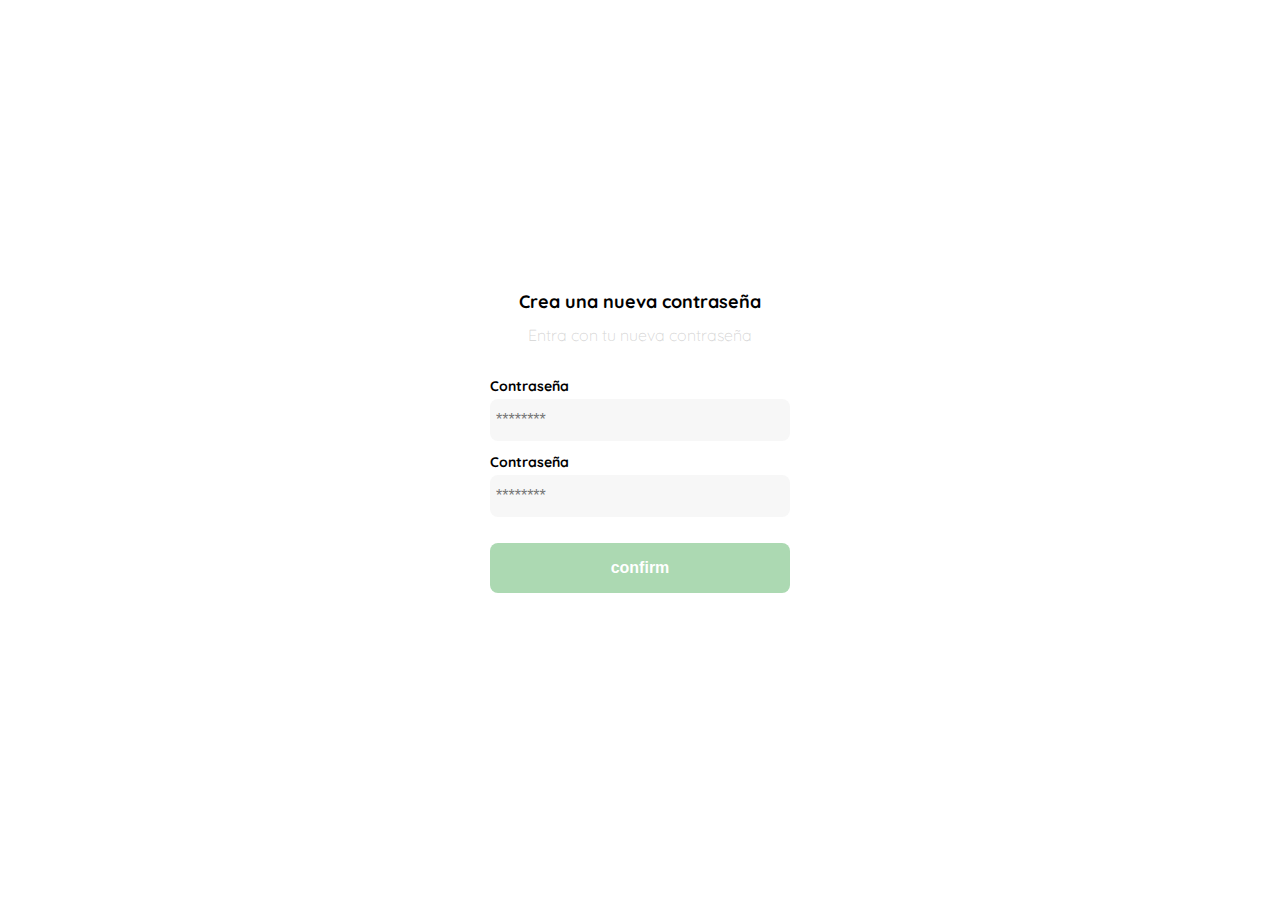
<file: clase-1.html>
<!DOCTYPE html>
<html lang="en">
<head>
    <meta charset="UTF-8">
    <meta name="viewport" content="width=device-width, initial-scale=1.0">
    <title>Document</title>
    <link rel="stylesheet" href="clase-1.css">
    <link rel="preconnect" href="https://fonts.googleapis.com">
    <link rel="preconnect" href="https://fonts.gstatic.com" crossorigin>
    <link href="https://fonts.googleapis.com/css2?family=Quicksand:wght@300..700&display=swap" rel="stylesheet">
</head>
<body>
    <div class="login">
        <div class="form-container">
            <img src="./logos/logo_yard_sale.svg" alt="logo" class="logo">
            <h1 class="title">Crea una nueva contraseña</h1>
            <p class="subtitle">Entra con tu nueva contraseña</p>

            <form action="/" class="form">
                <label for="password" class="label">Contraseña</label>
                <input type="password" id="passwrd" placeholder="********" class="input input-password">

                <label for="new-password" class="label">Contraseña</label>
                <input type="password" id="new-passwrd" placeholder="********" class="input input-password">

                <input type="submit" value="confirm" class="primary-button login-button">
            </form>
        </div>
    </div>
</body>
</html>
</file>
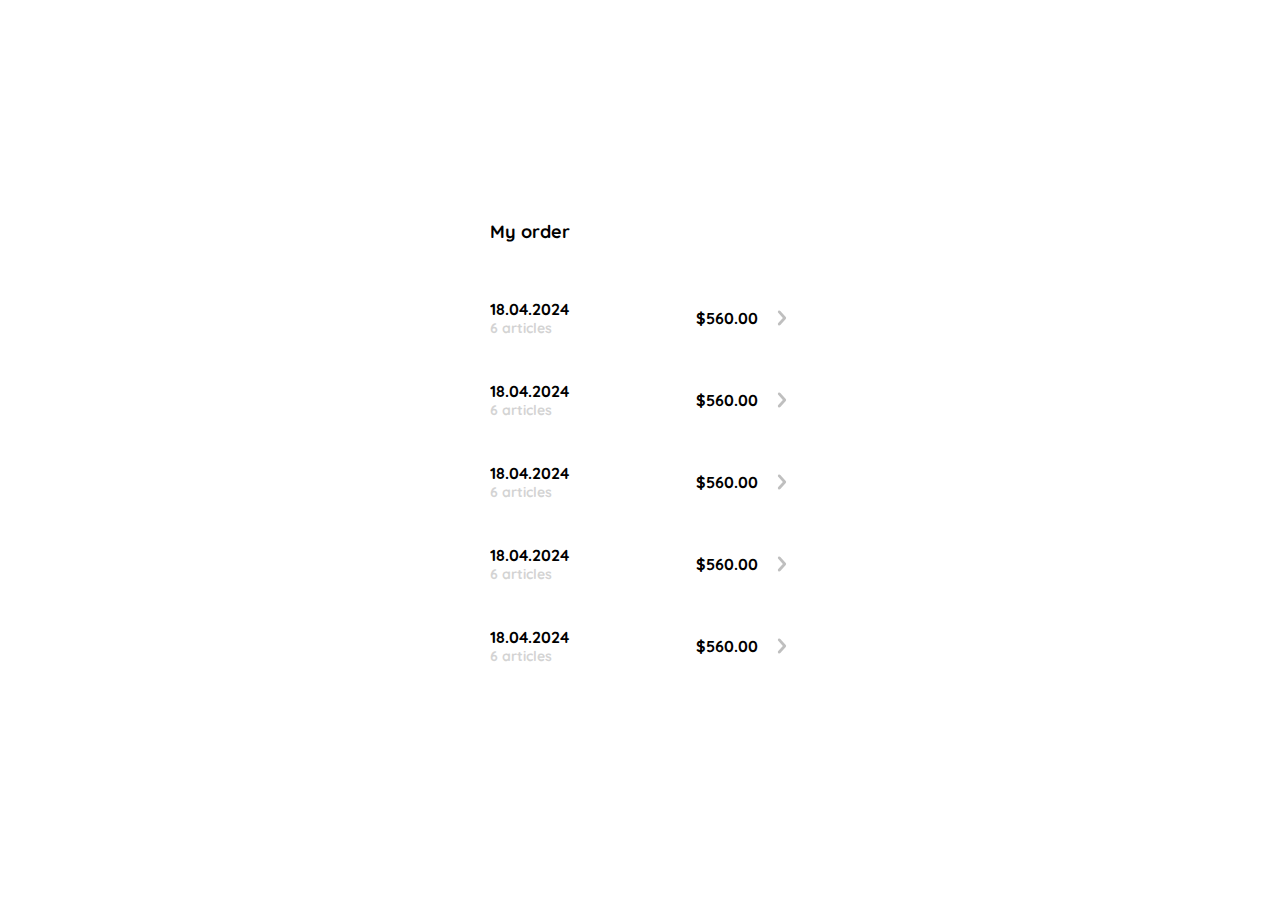
<file: clase-10.html>
<!DOCTYPE html>
<html lang="en">
<head>
    <meta charset="UTF-8">
    <meta name="viewport" content="width=device-width, initial-scale=1.0">
    <link rel="stylesheet" href="clase-10.css">
    <link rel="preconnect" href="https://fonts.googleapis.com">
    <link rel="preconnect" href="https://fonts.gstatic.com" crossorigin>
    <link href="https://fonts.googleapis.com/css2?family=Quicksand:wght@300..700&display=swap" rel="stylesheet">
    <title>Document</title>
</head>
<body>
    <div class="my-order">
        <div class="my-order-container">
            <h1 class="title">My order</h1>
            <div class="my-order-content">
                <div class="order">
                    <p>
                        <span>
                            18.04.2024
                        </span>
                        <span>
                            6 articles
                        </span>
                        <p>$560.00</p>
                        <img src="./icons/flechita.svg" alt="arrow">
                    </p>
                </div>
                <div class="order">
                    <p>
                        <span>
                            18.04.2024
                        </span>
                        <span>
                            6 articles
                        </span>
                        <p>$560.00</p>
                        <img src="./icons/flechita.svg" alt="arrow">
                    </p>
                </div>
                <div class="order">
                    <p>
                        <span>
                            18.04.2024
                        </span>
                        <span>
                            6 articles
                        </span>
                        <p>$560.00</p>
                        <img src="./icons/flechita.svg" alt="arrow">
                    </p>
                </div>
                <div class="order">
                    <p>
                        <span>
                            18.04.2024
                        </span>
                        <span>
                            6 articles
                        </span>
                        <p>$560.00</p>
                        <img src="./icons/flechita.svg" alt="arrow">
                    </p>
                </div>
                <div class="order">
                    <p>
                        <span>
                            18.04.2024
                        </span>
                        <span>
                            6 articles
                        </span>
                        <p>$560.00</p>
                        <img src="./icons/flechita.svg" alt="arrow">
                    </p>
                </div>
                
            </div>
            
        </div>
    </div>
</body>
</html>
</file>
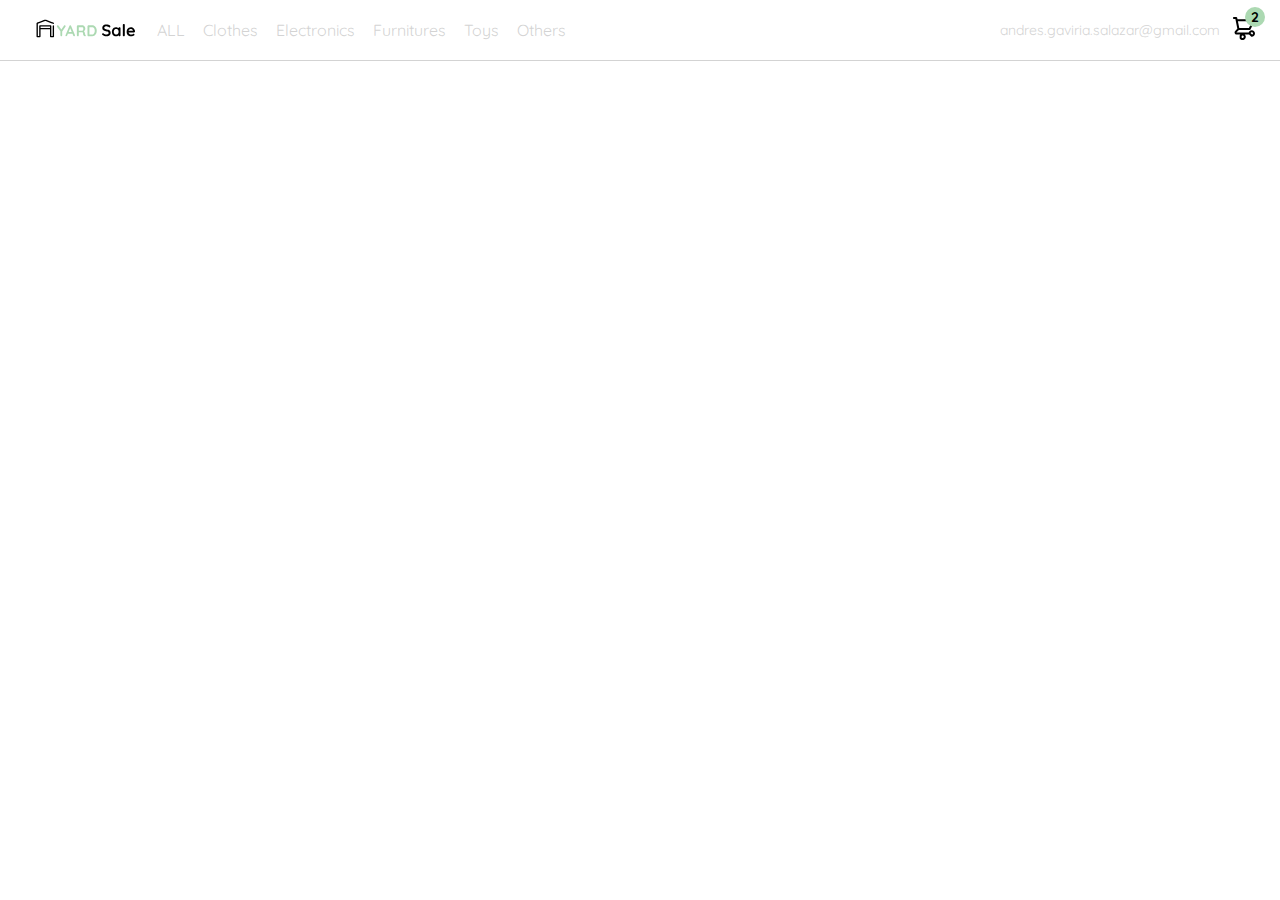
<file: clase-11.html>
<!DOCTYPE html>
<html lang="en">
<head>
    <meta charset="UTF-8">
    <meta name="viewport" content="width=device-width, initial-scale=1.0">
    <link rel="stylesheet" href="clase-11.css">
    <link rel="preconnect" href="https://fonts.googleapis.com">
    <link rel="preconnect" href="https://fonts.gstatic.com" crossorigin>
    <link href="https://fonts.googleapis.com/css2?family=Quicksand:wght@300..700&display=swap" rel="stylesheet">
    <title>Document</title>
</head>
<body>
    <nav>
        <img src="./icons/icon_menu.svg" alt="menu" class="menu">

        <div class="navbar-left">
            <img src="./logos/logo_yard_sale.svg" alt="logo" class="logo">
            <ul>
                <li>
                    <a href="/">ALL</a>
                </li>
                <li>
                    <a href="/">Clothes</a>
                </li>
                <li>
                    <a href="/">Electronics</a>
                </li>
                <li>
                    <a href="/">Furnitures</a>
                </li>
                <li>
                    <a href="/">Toys</a>
                </li>
                <li>
                    <a href="/">Others</a>
                </li>
            </ul>
        </div>

        <div class="navbar-right">
            <ul>
            <li class="navbar-email">
                andres.gaviria.salazar@gmail.com
            </li>
            <li class="navbar-shopping-cart">
                <img src="./icons/icon_shopping_cart.svg" alt="shopping cart">
                <div>2</div>
            </li>
            </ul>
        </div>
    </nav>
    
</body>
</html>
</file>
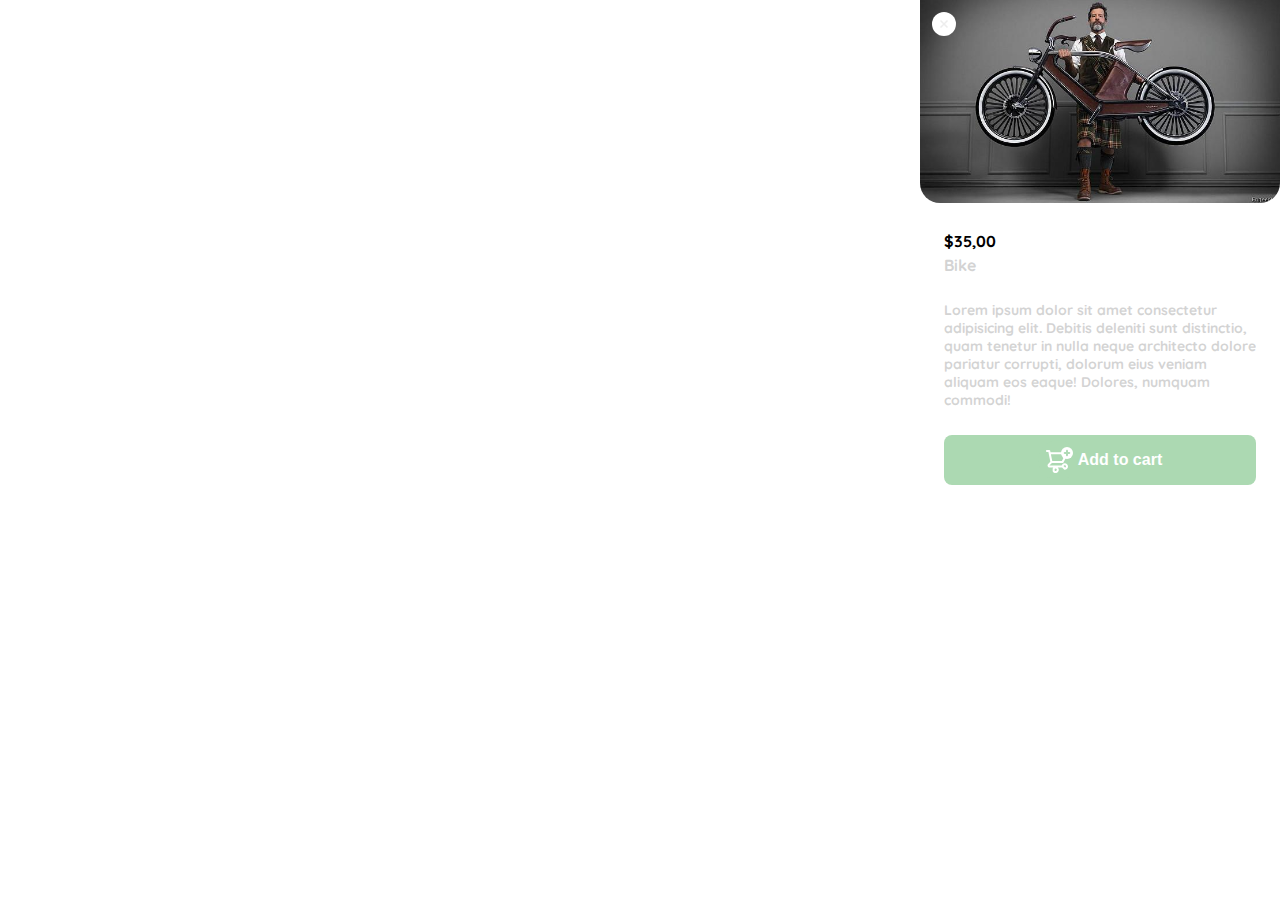
<file: clase-12.html>
<!DOCTYPE html>
<html lang="en">
<head>
    <meta charset="UTF-8">
    <meta name="viewport" content="width=device-width, initial-scale=1.0">
    <link rel="stylesheet" href="clase-12.css">
    <link rel="preconnect" href="https://fonts.googleapis.com">
    <link rel="preconnect" href="https://fonts.gstatic.com" crossorigin>
    <link href="https://fonts.googleapis.com/css2?family=Quicksand:wght@300..700&display=swap" rel="stylesheet">
    <title>Document</title>
</head>
<body>
    <aside class="product-detail">
        <div class="product-detail-close">
            <img src="./icons/icon_close.png" alt="close">
        </div>
        <img src="./icons/140828174616_sp_bicicleta_1_624x351_engeenius.jpg" alt="bike">
    
    <div class="product-info">
        <p>$35,00</p>
        <p>Bike</p>
        <p>Lorem ipsum dolor sit amet consectetur adipisicing elit. Debitis deleniti sunt distinctio, quam tenetur in nulla neque architecto dolore pariatur corrupti, dolorum eius veniam aliquam eos eaque! Dolores, numquam commodi!</p>
        <button class="primary-button add-to-cart-button">
            <img src="./icons/bt_add_to_cart.svg" alt="add to cart">
            Add to cart
        </button>
    </div>
    </aside>
</body>
</html>
</file>
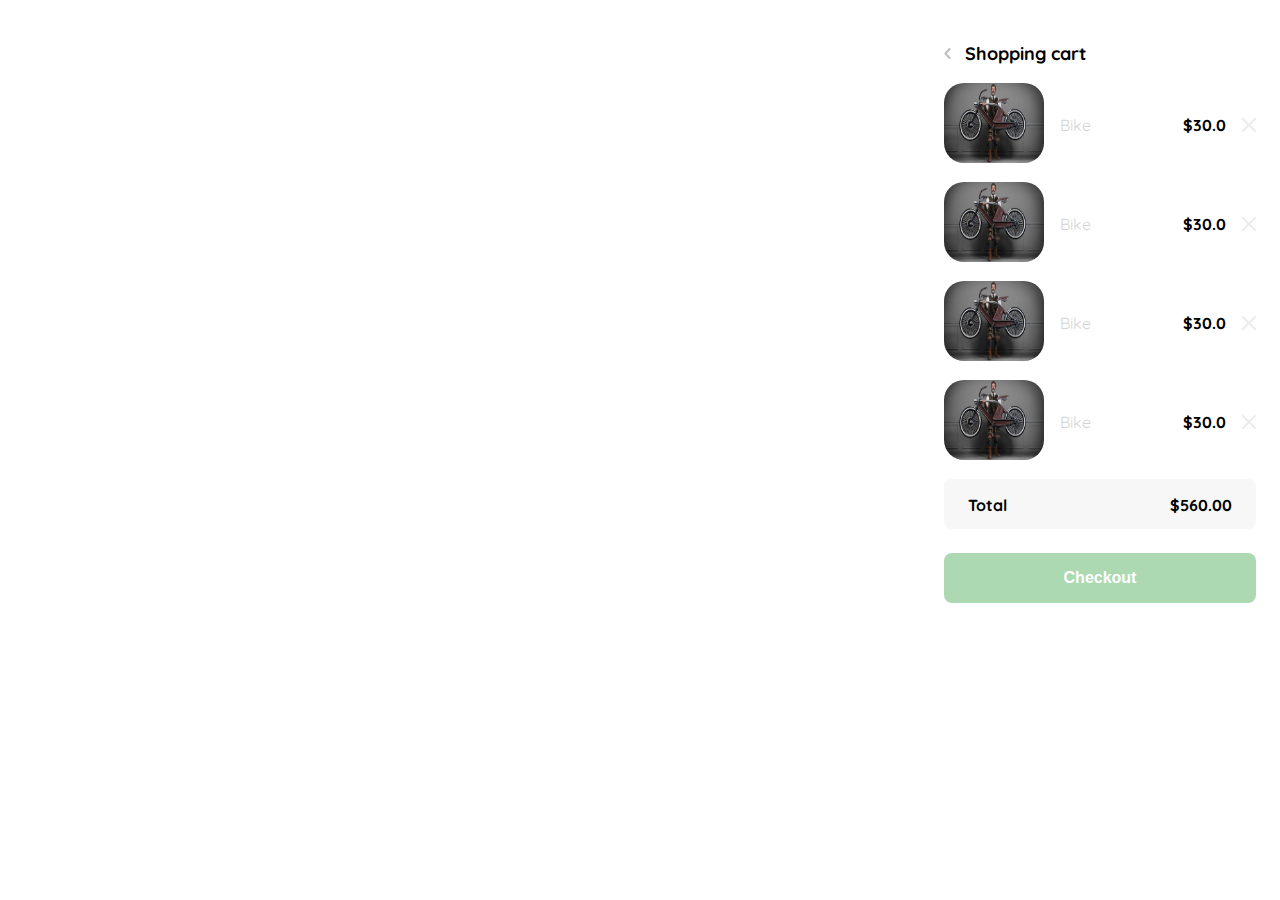
<file: clase-13.html>
<!DOCTYPE html>
<html lang="en">
<head>
    <meta charset="UTF-8">
    <meta name="viewport" content="width=device-width, initial-scale=1.0">
    <link rel="stylesheet" href="clase-13.css">
    <link rel="preconnect" href="https://fonts.googleapis.com">
    <link rel="preconnect" href="https://fonts.gstatic.com" crossorigin>
    <link href="https://fonts.googleapis.com/css2?family=Quicksand:wght@300..700&display=swap" rel="stylesheet">
    <title>Document</title>
</head>
<body>
    <aside class="product-detail">
        <div class="title-container">
            <img src="/icons/flechita.svg" alt="arrow">
        <P class="title">Shopping cart</p>
        </div>
        <div class="my-order-content">            
        </div>
        <div class="shopping-cart">
            <figure>
                <img src="./icons/140828174616_sp_bicicleta_1_624x351_engeenius.jpg" alt="bike">
            </figure>
            <p>Bike</p>
            <p>$30.0</p>
            <img src="/icons/icon_close.png" alt="close">
        </div>
        <div class="shopping-cart">
            <figure>
                <img src="./icons/140828174616_sp_bicicleta_1_624x351_engeenius.jpg" alt="bike">
            </figure>
            <p>Bike</p>
            <p>$30.0</p>
            <img src="/icons/icon_close.png" alt="close">
        </div>
        <div class="shopping-cart">
            <figure>
                <img src="./icons/140828174616_sp_bicicleta_1_624x351_engeenius.jpg" alt="bike">
            </figure>
            <p>Bike</p>
            <p>$30.0</p>
            <img src="/icons/icon_close.png" alt="close">
        </div>
        <div class="shopping-cart">
            <figure>
                <img src="./icons/140828174616_sp_bicicleta_1_624x351_engeenius.jpg" alt="bike">
            </figure>
            <p>Bike</p>
            <p>$30.0</p>
            <img src="/icons/icon_close.png" alt="close">
        </div>
        <div class="order">
            <p>
                <span>
                    Total
                </span>
                <p>$560.00</p>
            </p>
        </div>
        <button class="primary-button">
             Checkout
        </button>
    </aside>
</body>
</html>
</file>
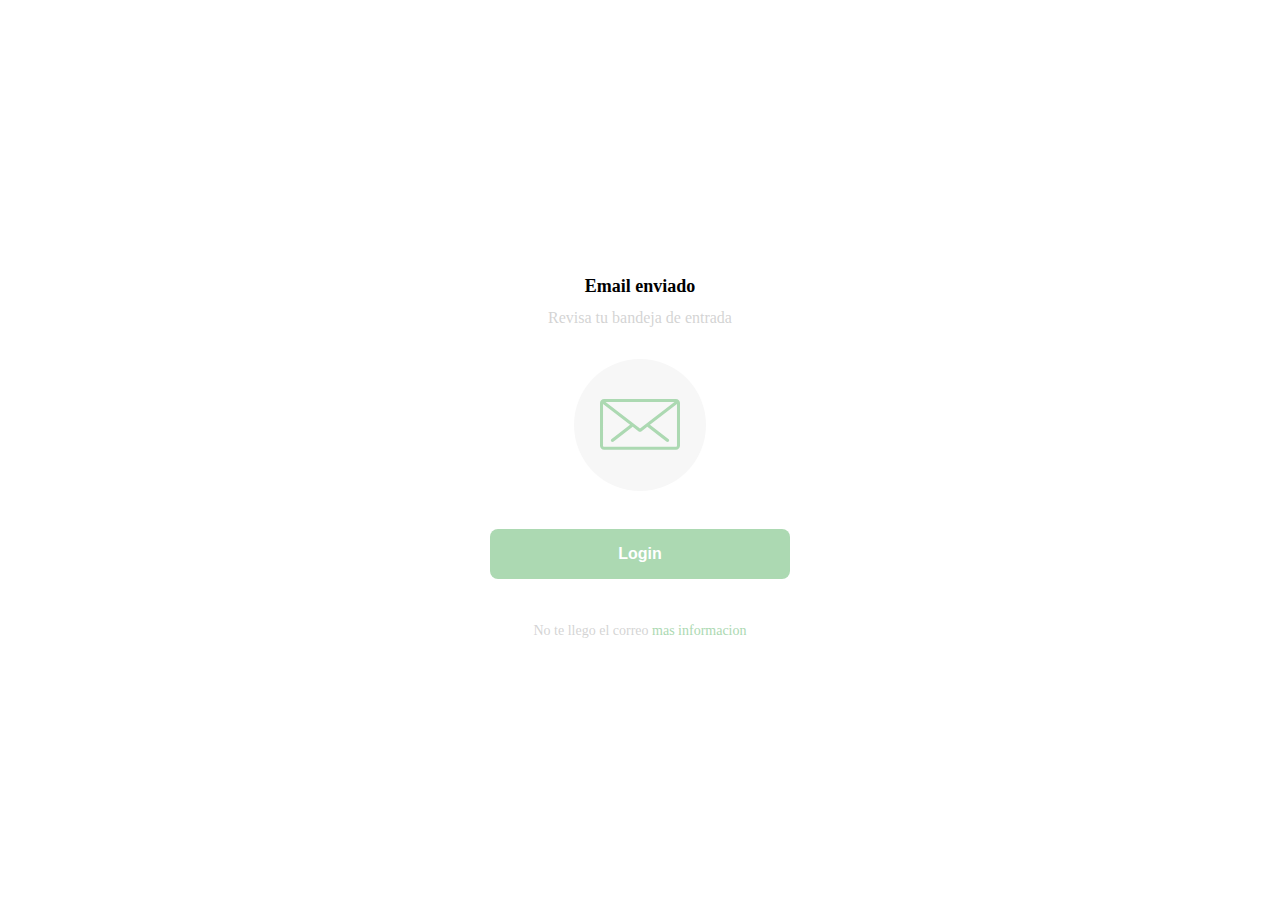
<file: clase-2.html>
<!DOCTYPE html>
<html lang="en">
<head>
    <meta charset="UTF-8">
    <meta name="viewport" content="width=device-width, initial-scale=1.0">
    <title>Document</title>
    <link rel="stylesheet" href="clase-2.css">
    <link rel="preconnect" href="https://fonts.googleapis.com">
    <link rel="preconnect" href="https://fonts.gstatic.com" crossorigin>
    <link href="https://fonts.googleapis.com/css2?family=Quicksand:wght@300..700&display=swap" rel="stylesheet">
</head>
<body>
    <div class="login">
        <div class="form-container">
            <img src="./logos/logo_yard_sale.svg" alt="logo" class="logo">
            <h1 class="title">Email enviado</h1>
            <p class="subtitle">Revisa tu bandeja de entrada</p>
        
        <div class="email-image">
            <img src="./icons/email.svg" alt="email">
        </div>
    
        <button class="primary-button login-button">Login</button>
    
        <p class="resend">
            <span>No te llego el correo</span>
            <a href="/">mas informacion</a>
        </p>
        </div>
    </div>

    
</body>
</html>
</file>
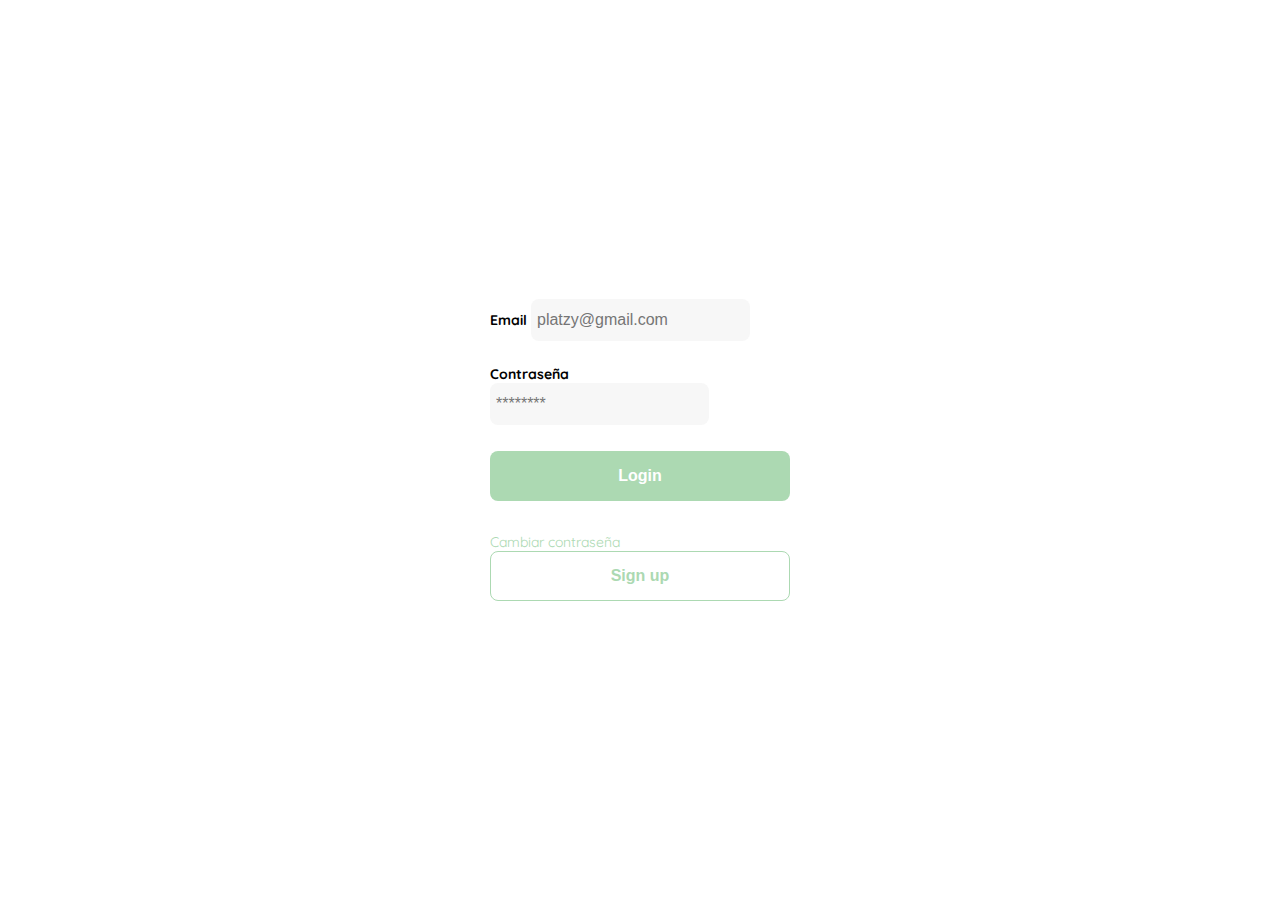
<file: clase-3.html>
<!DOCTYPE html>
<html lang="en">
<head>
    <meta charset="UTF-8">
    <meta name="viewport" content="width=device-width, initial-scale=1.0">
    <title>Document</title>
    <link rel="stylesheet" href="clase-3.css">
    <link rel="preconnect" href="https://fonts.googleapis.com">
    <link rel="preconnect" href="https://fonts.gstatic.com" crossorigin>
    <link href="https://fonts.googleapis.com/css2?family=Quicksand:wght@300..700&display=swap" rel="stylesheet">
</head>
<body>
    <div class="login">
        <div class="form-container">
            
                <img src="./logos/logo_yard_sale.svg" alt="logo" class="logo">

                <form action="/" class="form">
                    <div>
                    <label for="password" class="label">Email</label>
                    <input type="password" id="passwrd" placeholder="platzy@gmail.com" class="input input-email">

                    <label for="new-password" class="label">Contraseña</label>
                    <input type="password" id="new-passwrd" placeholder="********" class="input input-password">

                    <input type="submit" value="Login" class="primary-button login-button">
                    <a href="/">Cambiar contraseña</a>
                    </div>
                    <button class="secondary-button signup-button">Sign up</button>
                </form>
            </div>            
        </div>
    </div>
</body>
</html>
</file>
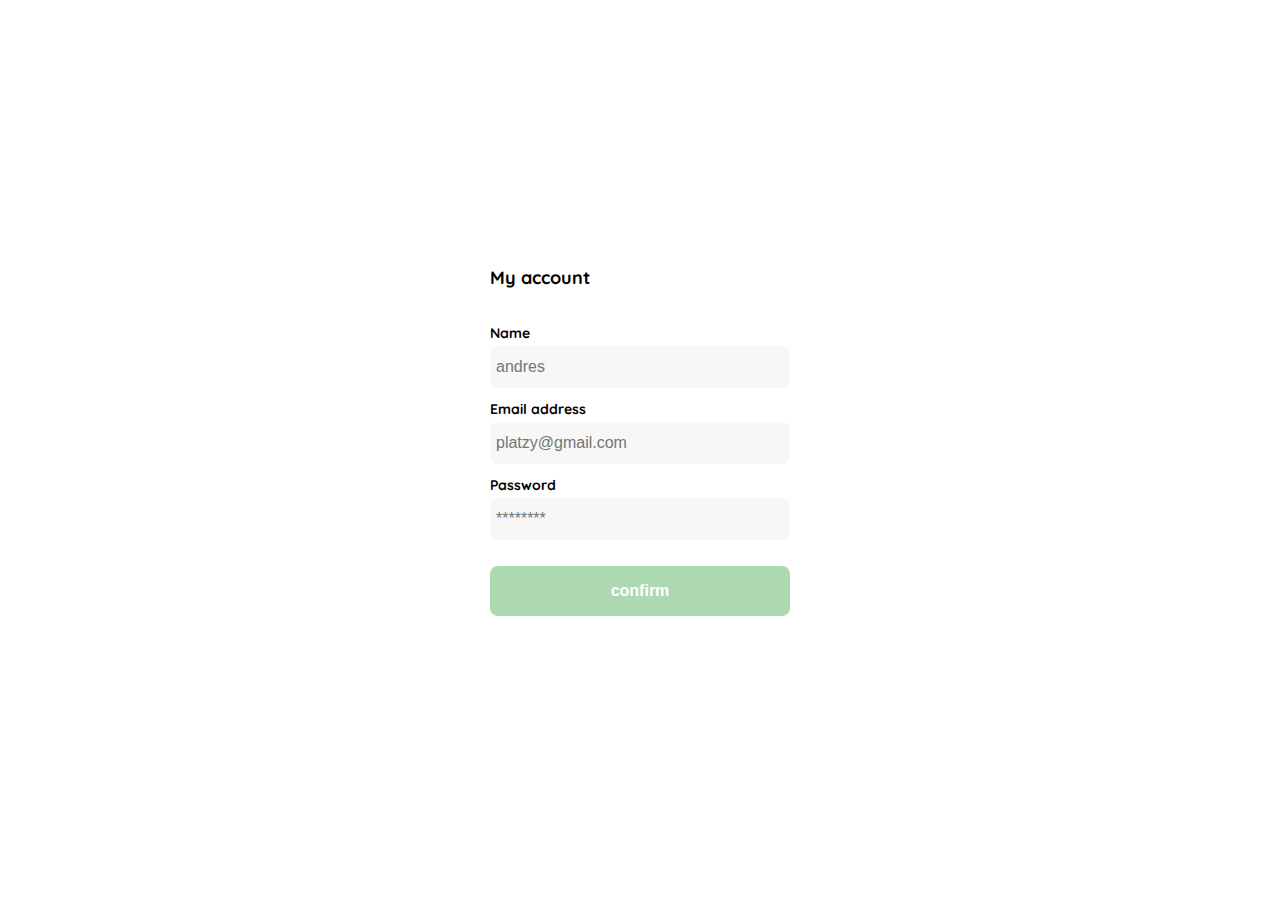
<file: clase-4.html>
<!DOCTYPE html>
<html lang="en">
<head>
    <meta charset="UTF-8">
    <meta name="viewport" content="width=device-width, initial-scale=1.0">
    <title>Document</title>
    <link rel="stylesheet" href="clase-4.css">
    <link rel="preconnect" href="https://fonts.googleapis.com">
    <link rel="preconnect" href="https://fonts.gstatic.com" crossorigin>
    <link href="https://fonts.googleapis.com/css2?family=Quicksand:wght@300..700&display=swap" rel="stylesheet">
</head>
<body>
    <div class="login">
        <div class="form-container">
            
            <h1 class="title">My account</h1>

            <form action="/" class="form">
                <div>
                    <label for="name" class="label">Name</label>
                    <input type="password" id="passwrd" placeholder="andres" class="input input-password">

                    <label for="email-address" class="label">Email address</label>
                    <input type="password" id="new-passwrd" placeholder="platzy@gmail.com" class="input input-password">

                    <label for="password" class="label">Password</label>
                    <input type="password" id="new-passwrd" placeholder="********" class="input input-password">
                </div>
                <input type="submit" value="confirm" class="primary-button login-button">                
            </form>
            </div>            
        </div>
</body>
</html>
</file>
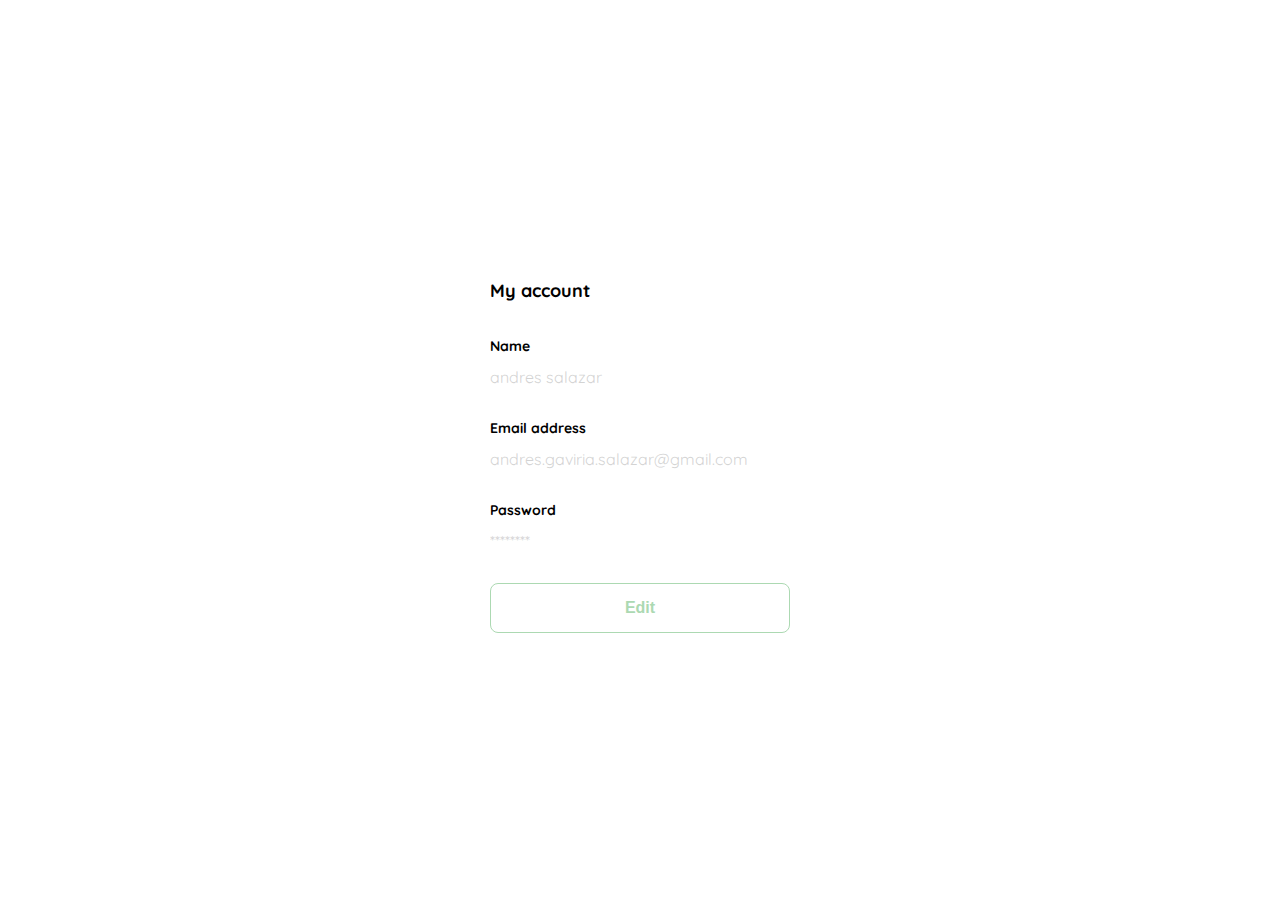
<file: clase-5.html>
<!DOCTYPE html>
<html lang="en">
<head>
    <meta charset="UTF-8">
    <meta name="viewport" content="width=device-width, initial-scale=1.0">
    <title>Document</title>
    <link rel="stylesheet" href="clase-5.css">
    <link rel="preconnect" href="https://fonts.googleapis.com">
    <link rel="preconnect" href="https://fonts.gstatic.com" crossorigin>
    <link href="https://fonts.googleapis.com/css2?family=Quicksand:wght@300..700&display=swap" rel="stylesheet">
</head>
<body>
    <div class="login">
        <div class="form-container">
            
            <h1 class="title">My account</h1>

            <form action="/" class="form">
                <div>
                    <label for="name" class="label">Name</label>
                    <p class="value">andres salazar</p>

                    <label for="email-address" class="label">Email address</label>
                    <p class="value">andres.gaviria.salazar@gmail.com</p>

                    <label for="password" class="label">Password</label>
                    <p class="value">********</p>
                </div>
                <input type="submit" value="Edit" class="primary-button secondary-button">                
            </form>
            </div>            
        </div>
</body>
</html>
</file>
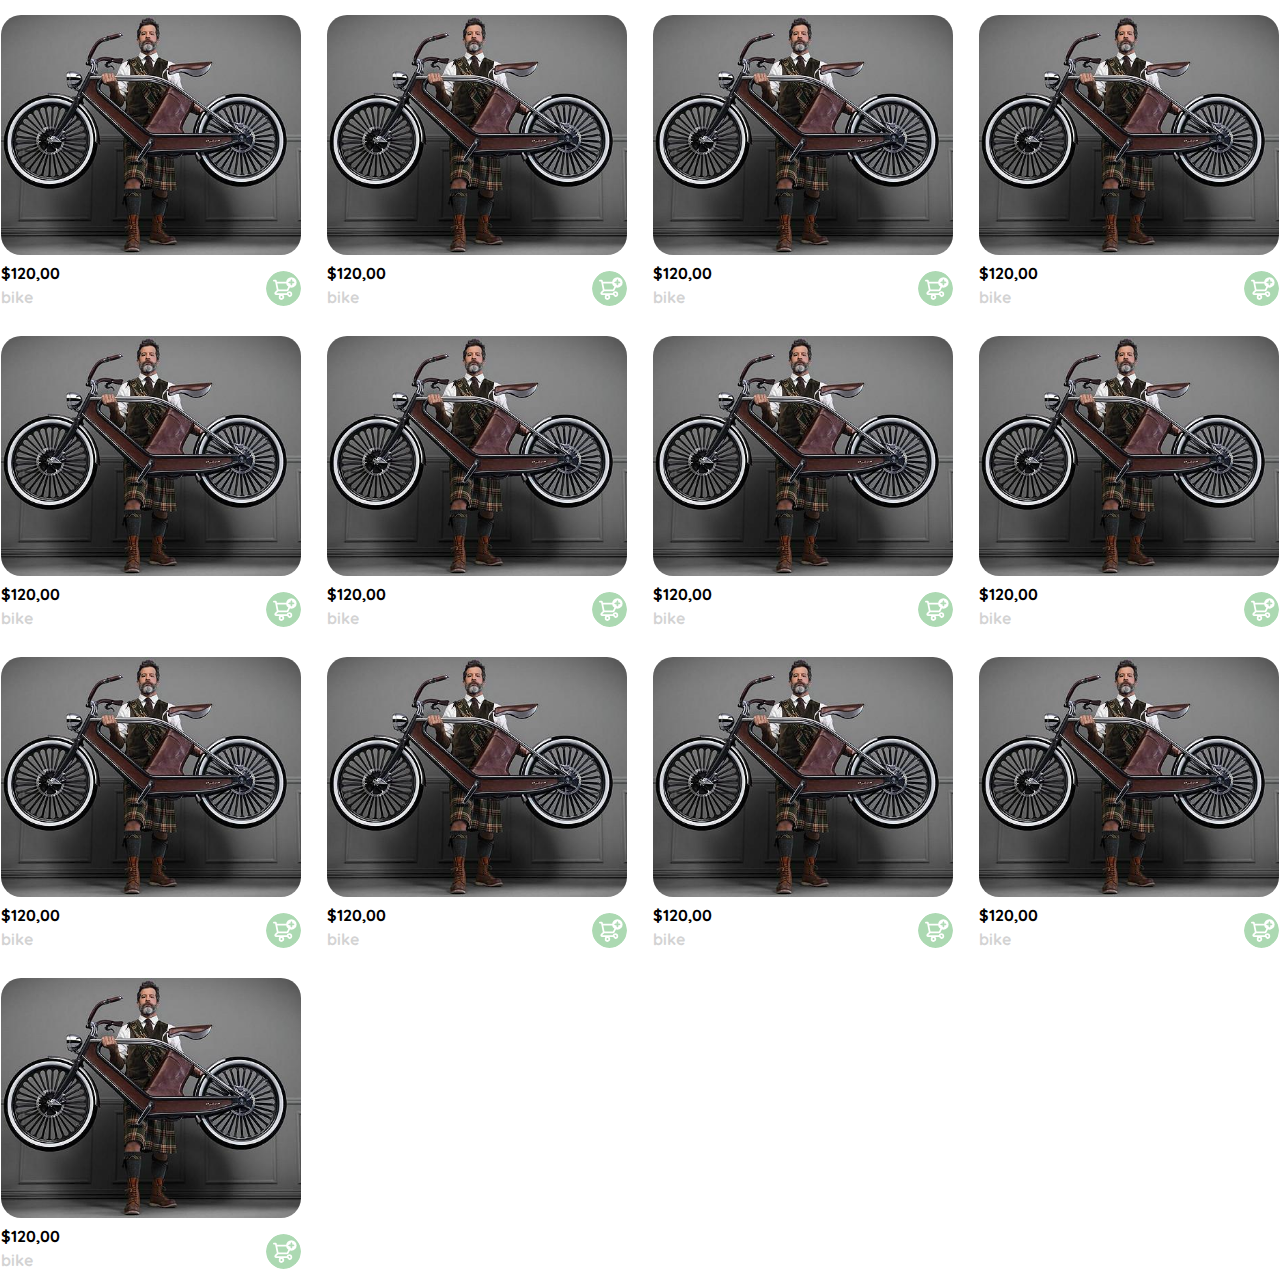
<file: clase-6.html>
<!DOCTYPE html>
<html lang="en">
<head>
    <meta charset="UTF-8">
    <meta name="viewport" content="width=device-width, initial-scale=1.0">
    <title>Document</title>
    <link rel="stylesheet" href="clase-6.css">
    <link rel="preconnect" href="https://fonts.googleapis.com">
    <link rel="preconnect" href="https://fonts.gstatic.com" crossorigin>
    <link href="https://fonts.googleapis.com/css2?family=Quicksand:wght@300..700&display=swap" rel="stylesheet">
</head>
<body>
    <section class="main-container">
        <div class="cards-container">            
            <div class="product-card">
                <img src="./icons/140828174616_sp_bicicleta_1_624x351_engeenius.jpg" alt="">
                <div class="product-info">
                    <div>
                        <p>$120,00</p>
                        <P>bike</P>
                    </div>
                    <figure>
                        <img src="./icons/bt_add_to_cart.svg">
                    </figure>
                </div>                
            </div>
            <div class="product-card">
                <img src="./icons/140828174616_sp_bicicleta_1_624x351_engeenius.jpg" alt="">
                <div class="product-info">
                    <div>
                        <p>$120,00</p>
                        <P>bike</P>
                    </div>
                    <figure>
                        <img src="./icons/bt_add_to_cart.svg">
                    </figure>
                </div>                
            </div>
            <div class="product-card">
                <img src="./icons/140828174616_sp_bicicleta_1_624x351_engeenius.jpg" alt="">
                <div class="product-info">
                    <div>
                        <p>$120,00</p>
                        <P>bike</P>
                    </div>
                    <figure>
                        <img src="./icons/bt_add_to_cart.svg">
                    </figure>
                </div>                
            </div>
            <div class="product-card">
                <img src="./icons/140828174616_sp_bicicleta_1_624x351_engeenius.jpg" alt="">
                <div class="product-info">
                    <div>
                        <p>$120,00</p>
                        <P>bike</P>
                    </div>
                    <figure>
                        <img src="./icons/bt_add_to_cart.svg">
                    </figure>
                </div>                
            </div>
            <div class="product-card">
                <img src="./icons/140828174616_sp_bicicleta_1_624x351_engeenius.jpg" alt="">
                <div class="product-info">
                    <div>
                        <p>$120,00</p>
                        <P>bike</P>
                    </div>
                    <figure>
                        <img src="./icons/bt_add_to_cart.svg">
                    </figure>
                </div>                
            </div>
            <div class="product-card">
                <img src="./icons/140828174616_sp_bicicleta_1_624x351_engeenius.jpg" alt="">
                <div class="product-info">
                    <div>
                        <p>$120,00</p>
                        <P>bike</P>
                    </div>
                    <figure>
                        <img src="./icons/bt_add_to_cart.svg">
                    </figure>
                </div>                
            </div>
            <div class="product-card">
                <img src="./icons/140828174616_sp_bicicleta_1_624x351_engeenius.jpg" alt="">
                <div class="product-info">
                    <div>
                        <p>$120,00</p>
                        <P>bike</P>
                    </div>
                    <figure>
                        <img src="./icons/bt_add_to_cart.svg">
                    </figure>
                </div>                
            </div>
            <div class="product-card">
                <img src="./icons/140828174616_sp_bicicleta_1_624x351_engeenius.jpg" alt="">
                <div class="product-info">
                    <div>
                        <p>$120,00</p>
                        <P>bike</P>
                    </div>
                    <figure>
                        <img src="./icons/bt_add_to_cart.svg">
                    </figure>
                </div>                
            </div>
            <div class="product-card">
                <img src="./icons/140828174616_sp_bicicleta_1_624x351_engeenius.jpg" alt="">
                <div class="product-info">
                    <div>
                        <p>$120,00</p>
                        <P>bike</P>
                    </div>
                    <figure>
                        <img src="./icons/bt_add_to_cart.svg">
                    </figure>
                </div>                
            </div>
            <div class="product-card">
                <img src="./icons/140828174616_sp_bicicleta_1_624x351_engeenius.jpg" alt="">
                <div class="product-info">
                    <div>
                        <p>$120,00</p>
                        <P>bike</P>
                    </div>
                    <figure>
                        <img src="./icons/bt_add_to_cart.svg">
                    </figure>
                </div>                
            </div>
            <div class="product-card">
                <img src="./icons/140828174616_sp_bicicleta_1_624x351_engeenius.jpg" alt="">
                <div class="product-info">
                    <div>
                        <p>$120,00</p>
                        <P>bike</P>
                    </div>
                    <figure>
                        <img src="./icons/bt_add_to_cart.svg">
                    </figure>
                </div>                
            </div>
            <div class="product-card">
                <img src="./icons/140828174616_sp_bicicleta_1_624x351_engeenius.jpg" alt="">
                <div class="product-info">
                    <div>
                        <p>$120,00</p>
                        <P>bike</P>
                    </div>
                    <figure>
                        <img src="./icons/bt_add_to_cart.svg">
                    </figure>
                </div>                
            </div>
            <div class="product-card">
                <img src="./icons/140828174616_sp_bicicleta_1_624x351_engeenius.jpg" alt="">
                <div class="product-info">
                    <div>
                        <p>$120,00</p>
                        <P>bike</P>
                    </div>
                    <figure>
                        <img src="./icons/bt_add_to_cart.svg">
                    </figure>
                </div>                
            </div>
        </div>
    </section>
</body>
</html>
</file>
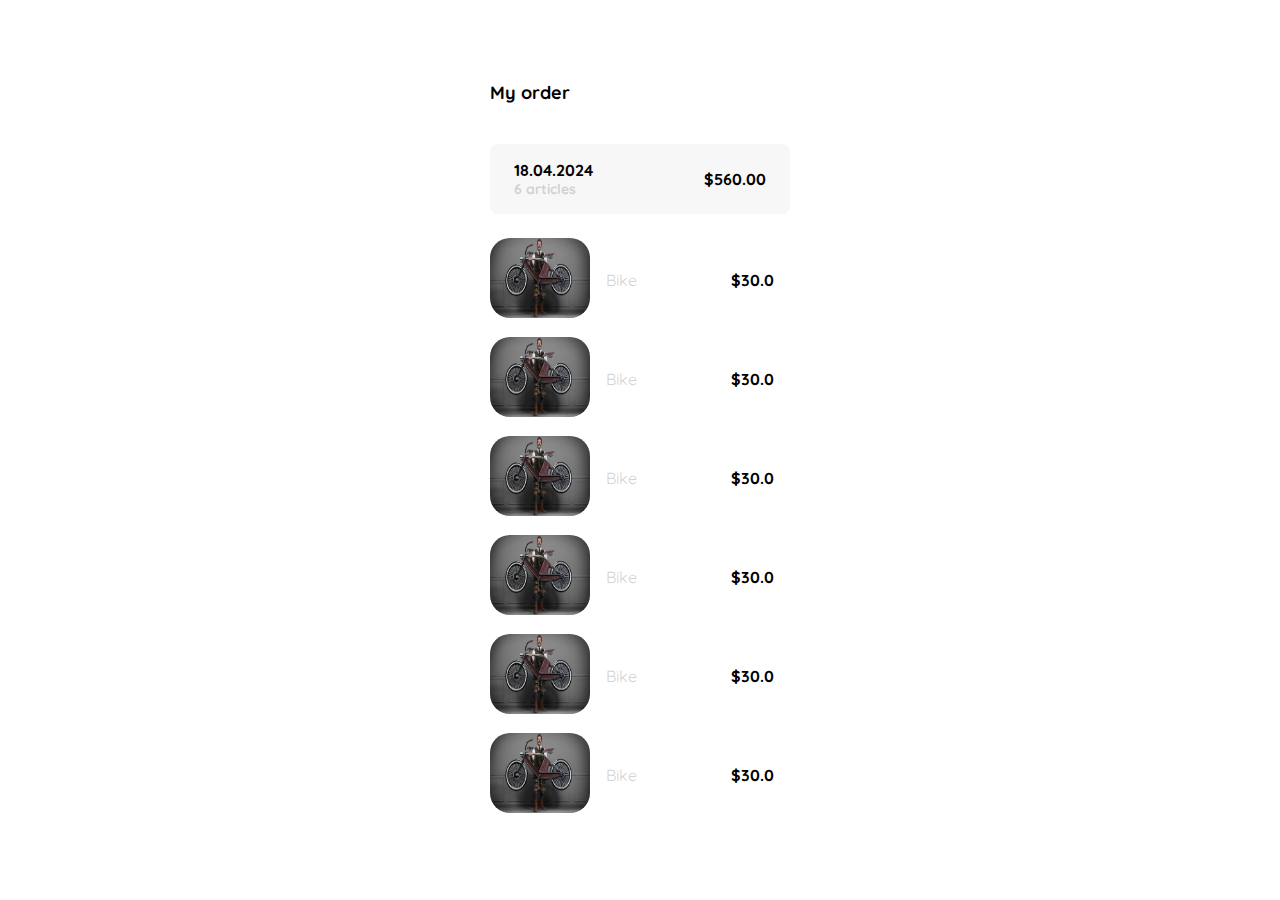
<file: clase-9.html>
<!DOCTYPE html>
<html lang="en">
<head>
    <meta charset="UTF-8">
    <meta name="viewport" content="width=device-width, initial-scale=1.0">
    <link rel="stylesheet" href="clase-9.css">
    <link rel="preconnect" href="https://fonts.googleapis.com">
    <link rel="preconnect" href="https://fonts.gstatic.com" crossorigin>
    <link href="https://fonts.googleapis.com/css2?family=Quicksand:wght@300..700&display=swap" rel="stylesheet">
    <title>Document</title>
</head>
<body>
    <div class="my-order">
        <div class="my-order-container">
            <h1 class="title">My order</h1>
            <div class="my-order-content">
                <div class="order">
                    <p>
                        <span>
                            18.04.2024
                        </span>
                        <span>
                            6 articles
                        </span>
                        <p>$560.00</p>
                    </p>
                </div>
            </div>
            <div class="shopping-cart">
                <figure>
                    <img src="./icons/140828174616_sp_bicicleta_1_624x351_engeenius.jpg" alt="bike">
                </figure>
                <p>Bike</p>
                <p>$30.0</p>
            </div>
            <div class="shopping-cart">
                <figure>
                    <img src="./icons/140828174616_sp_bicicleta_1_624x351_engeenius.jpg" alt="bike">
                </figure>
                <p>Bike</p>
                <p>$30.0</p>
            </div>
            <div class="shopping-cart">
                <figure>
                    <img src="./icons/140828174616_sp_bicicleta_1_624x351_engeenius.jpg" alt="bike">
                </figure>
                <p>Bike</p>
                <p>$30.0</p>
            </div>
            <div class="shopping-cart">
                <figure>
                    <img src="./icons/140828174616_sp_bicicleta_1_624x351_engeenius.jpg" alt="bike">
                </figure>
                <p>Bike</p>
                <p>$30.0</p>
            </div>
            <div class="shopping-cart">
                <figure>
                    <img src="./icons/140828174616_sp_bicicleta_1_624x351_engeenius.jpg" alt="bike">
                </figure>
                <p>Bike</p>
                <p>$30.0</p>
            </div>
            <div class="shopping-cart">
                <figure>
                    <img src="./icons/140828174616_sp_bicicleta_1_624x351_engeenius.jpg" alt="bike">
                </figure>
                <p>Bike</p>
                <p>$30.0</p>
            </div>
        </div>
    </div>
</body>
</html>
</file>
<file: clase-1.css>
:root{
    --white: #ffffff;
    --black: #000000;
    --very-light-pink: #c7c7c7c7;
    --text-input-field: #f7f7f7;
    --hospital-green: #acd9b2;
    --sm: 14px;
    --md: 16px;
    --lg: 18px;
}
body {
    font-family: 'Quicksand', sans-serif;
    margin: 0;
}

.login {
    width: 100%;
    height: 100vh;
    display: grid;
    place-items: center;
}

.form-container {
    display: grid;
    grid-template-rows: auto 1fr auto;
    width: 300px;
}

.logo {
    display:none;
    width: 150px;
    margin-bottom: 48px;
    justify-self: center;    
}

.title {
    font-size: var(--lg);
    margin-bottom: 12px;
    text-align: center;
}
.subtitle {
    color: var(--very-light-pink);
    font-size: var(--md);
    font-weight: 300;
    margin-top: 0;
    margin-bottom: 32px;
    text-align: center;
}
.form{
    display: flex;
    flex-direction: column;
}

.label {
    font-size: var(--sm);
    font-weight: bold;
    margin-bottom: 4px;
}

.input {
    background-color: var(--text-input-field);
    border: none;
    border-radius: 8px;
    height: 30px;
    font-size: var(--md);
    padding: 6px;
    margin-bottom: 12px;
}

.primary-button {
    background-color: var(--hospital-green);
    color: var(--white);
    border-radius: 8px;
    border: none;
    
    width: 100%;
    cursor: pointer;
    font-size: var(--md);
    font-weight: bold;
    height: 50px;
}

.login-button {
    margin-top: 14px;
    margin-bottom: 30px;
}

@media (max-width: 640px) {
    .logo {
        display: block;
    }
}
</file>
<file: clase-10.css>
:root{
    --white: #ffffff;
    --black: #000000;
    --very-light-pink: #c7c7c7c7;
    --text-input-field: #f7f7f7;
    --hospital-green: #acd9b2;
    --sm: 14px;
    --md: 16px;
    --lg: 18px;
}
body {
    font-family: 'Quicksand', sans-serif;
    margin: 0;
}

.my-order {
    width: 100%;
    height: 100vh;
    display: grid;
    place-items: center;
}

.title {
    font-size: var(--lg);
    margin-bottom: 40px;
}

.my-order-container {
    display: grid;
    grid-template-rows: auto 1fr auto;
    width: 300px;
}

.my-order-content {
    display: flex;
    flex-direction: column;
}

.order {
    display: grid;
    grid-template-columns: auto 1fr auto;
    gap: 16px;
    height: 70px;
    align-items: center;
    margin-bottom: 12px;
}

.order p:nth-child(1) {
    display: flex;
    flex-direction: column;
    font-weight: bold;
}

.order p span:nth-child(1) {
    font-size: var(--md);
}

.order p span:nth-child(2) {
    font-size: var(--sm);
    color: var(--very-light-pink);
}

.order p:nth-child(2) {
    text-align: end;
    font-weight: bold;
}

.my-order-content img {
    width: 16px;
    height: 16px;
}
</file>
<file: clase-11.css>
:root{
    --white: #ffffff;
    --black: #000000;
    --very-light-pink: #c7c7c7c7;
    --text-input-field: #f7f7f7;
    --hospital-green: #acd9b2;
    --sm: 14px;
    --md: 16px;
    --lg: 18px;
}
body {
    font-family: 'Quicksand', sans-serif;
    margin: 0;
}

.menu {
    display: none;
}

.logo {
    width: 100px;
}
.navbar-left ul,
.navbar-right ul {
    display: flex;
    align-items: center;
    list-style: none;
    padding: 0;
    margin: 0px;
    height: 60px;
}

nav {
    display: flex;
    justify-content: space-between;
    padding: 0 24px;
    border-bottom: 1px solid var(--very-light-pink);
}

.navbar-left {
    display: flex;
    margin-left: 12px;
}

.navbar-left ul {
    margin-left: 12px;
}
.navbar-left ul li a,
.navbar-right ul li a{
    text-decoration: none;
    color: var(--very-light-pink);
    border: 1px solid var(--white);
    padding: 8px;
    border-radius: 8px;
}

.navbar-left ul li a:hover,
.navbar-right ul li a:hover{
    border: 1px solid var(--hospital-green);
    color: var(--hospital-green);
}

.navbar-email {
    color: var(--very-light-pink);
    font-size: var(--sm);
    margin-right: 12px;
}

.navbar-shopping-cart{
    position: relative;
}

.navbar-shopping-cart div{
    width: 20px;
    height: 20px;
    background-color: var(--hospital-green);
    border-radius: 50%;
    font-size: var(--sm);
    font-weight: bold;
    position: absolute;
    top: -9px;
    right: -9px;
    display: flex;
    justify-content: center;
    align-items: center;
}

@media (max-width: 640px){
    .menu{
        display: block;
    }

    .navbar-left ul {
        display: none;
    }
    .navbar-email{
        display: none;
    }
}
</file>
<file: clase-12.css>
:root{
    --white: #ffffff;
    --black: #000000;
    --very-light-pink: #c7c7c7c7;
    --text-input-field: #f7f7f7;
    --hospital-green: #acd9b2;
    --sm: 14px;
    --md: 16px;
    --lg: 18px;
}
body {
    font-family: 'Quicksand', sans-serif;
    margin: 0;
}

.product-detail{
    width: 360px;
    padding-bottom: 24px;
    position: absolute;
    right: 0;
}

.product-detail > img:nth-child(2){
    width: 100%;
    height: 360%;
    object-fit: cover;
    border-radius: 0 0 20px 20px;
}

.product-detail-close img{
    position: absolute;
    background: var(--white);
    z-index: 2;    
    width: 10px;
    height: 10px;
    top: 12px;
    left: 12px;
    padding: 7px;
    border-radius: 50%;
}

.product-detail-close:hover{
    cursor: pointer;
}

.primary-button {
    background-color: var(--hospital-green);
    color: var(--white);
    border-radius: 8px;
    border: none;    
    width: 100%;
    cursor: pointer;
    font-size: var(--md);
    font-weight: bold;
    height: 50px;
}
.add-to-cart-button{
    display: flex;
    align-items: center;
    justify-content: center;
}

.product-info{
    margin: 24px 24px 0 24px;
}

.product-info p:nth-child(1){
    font-weight: bold;
    font-size: var(--md);
    margin-top: 0;
    margin-bottom: 4px;
}

.product-info p:nth-child(2){
    color: var(--very-light-pink);
    font-weight: bold;
    font-size: var(--md);
    margin-top: 0;
    margin-bottom: 26px;
}

.product-info p:nth-child(3){
    color: var(--very-light-pink);
    font-weight: bold;
    font-size: var(--sm);
    margin-top: 0;
    margin-bottom: 26px;
}

@media (max-width: 640px) {
    .product-detail {
        width: 100%;
    }
}
</file>
<file: clase-13.css>
:root{
    --white: #ffffff;
    --black: #000000;
    --very-light-pink: #c7c7c7c7;
    --text-input-field: #f7f7f7;
    --hospital-green: #acd9b2;
    --sm: 14px;
    --md: 16px;
    --lg: 18px;
}
body {
    font-family: 'Quicksand', sans-serif;
    margin: 0;
}

.title{
    font-size: var(--lg);
    font-weight: bold;
}

.title-container {
    display: flex;
}

.title-container img{
    transform: rotate(180deg);
    margin-right: 14px;
}

.product-detail{
    width: 360px;
    padding: 24px;
    box-sizing: border-box;
    position: absolute;
    right: 0;
}

.primary-button {
    background-color: var(--hospital-green);
    color: var(--white);
    border-radius: 8px;
    border: none;    
    width: 100%;
    cursor: pointer;
    font-size: var(--md);
    font-weight: bold;
    height: 50px;
}

.shopping-cart {
    display: grid;
    grid-template-columns: auto 1fr auto auto;
    gap: 16px;
    margin-bottom: 15px;
    align-items: center;
}

.shopping-cart figure{
    margin: 0;
}

.my-order {
    width: 100%;
    height: 100vh;
    display: grid;
    place-items: center;
}

.my-order-container {
    display: grid;
    grid-template-rows: auto 1fr auto;
    width: 300px;
}

.my-order-content {
    display: flex;
    flex-direction: column;
}

.order {
    display: grid;
    grid-template-columns: auto 1fr;
    gap: 16px;
    height: 50px;
    align-items: center;
    background-color: var(--text-input-field);
    margin-bottom: 24px;
    border-radius: 8px;
    padding: 0 24px;
}

.order p:nth-child(1) {
    display: flex;
    flex-direction: column;
    font-weight: bold;
}

.order p span:nth-child(1) {
    font-size: var(--md);
}

.order p span:nth-child(2) {
    font-size: var(--sm);
    color: var(--very-light-pink);
}

.order p:nth-child(2) {
    text-align: end;
    font-weight: bold;
}

.shopping-cart figure img {
    width: 100px;
    height: 80px;
    border-radius: 20px;
}

.shopping-cart p:nth-child(2) {
    color: var(--very-light-pink);
}

.shopping-cart p:nth-child(3) {
    font-size: var(--md);
    font-weight: bold;
}

.primary-button {
    background-color: var(--hospital-green);
    color: var(--white);
    border-radius: 8px;
    border: none;    
    width: 100%;
    cursor: pointer;
    font-size: var(--md);
    font-weight: bold;
    height: 50px;
}

@media (max-width: 640px) {
    .product-detail {
        width: 100%;
    }
}
</file>
<file: clase-2.css>
:root{
    --white: #ffffff;
    --black: #000000;
    --very-light-pink: #c7c7c7c7;
    --text-input-field: #f7f7f7;
    --hospital-green: #acd9b2;
    --sm: 14px;
    --md: 16px;
    --lg: 18px;
}
.body {
    font-family: 'Quicksand', sans-serif;
    margin: 0;
}

.login {
    width: 100%;
    height: 100vh;
    display: grid;
    place-items: center;
}

.form-container {
    display: grid;
    grid-template-rows: auto 1fr auto;
    width: 300px;
    justify-items: center;
}

.logo {
    display:none;
    width: 150px;
    margin-bottom: 48px;  
}

.title {
    font-size: var(--lg);
    margin-bottom: 12px;
    text-align: center;
}
.subtitle {
    color: var(--very-light-pink);
    font-size: var(--md);
    font-weight: 300;
    margin-top: 0;
    margin-bottom: 32px;
    text-align: center;
}


.email-image {
    width: 132px;
    height: 132px;
    border-radius: 50%;
    background-color: var(--text-input-field);
    display: flex;
    justify-content: center;
    align-items: center;
    margin-bottom: 24px;
}

.email-image img {
    width: 80px;
}

.resend {
    font-size: var(--sm);
}

.resend span {
    color: var(--very-light-pink);
}

.resend a {
    color: var(--hospital-green);
    text-decoration: none;
}

.primary-button {
    background-color: var(--hospital-green);
    color: var(--white);
    border-radius: 8px;
    border: none;
    
    width: 100%;
    cursor: pointer;
    font-size: var(--md);
    font-weight: bold;
    height: 50px;
}

.login-button {
    margin-top: 14px;
    margin-bottom: 30px;
}

@media (max-width: 640px) {
    .logo {
        display: block;
    }
}
</file>
<file: clase-3.css>
:root{
    --white: #ffffff;
    --black: #000000;
    --very-light-pink: #c7c7c7c7;
    --text-input-field: #f7f7f7;
    --hospital-green: #acd9b2;
    --sm: 14px;
    --md: 16px;
    --lg: 18px;
}
body {
    font-family: 'Quicksand', sans-serif;
    margin: 0;
}

.login {
    width: 100%;
    height: 100vh;
    display: grid;
    place-items: center;
}

.form-container {
    display: grid;
    grid-template-rows: auto 1fr auto;
    width: 300px;
}

.logo {
    display:none;
    width: 150px;
    margin-bottom: 48px;
    justify-self: center;    
}

.title {
    font-size: var(--lg);
    margin-bottom: 12px;
    text-align: center;
}
.subtitle {
    color: var(--very-light-pink);
    font-size: var(--md);
    font-weight: 300;
    margin-top: 0;
    margin-bottom: 32px;
    text-align: center;
}
.form{
    display: flex;
    flex-direction: column;
}

.form a {
    color: var(--hospital-green);
    font-size: var(--sm);
    text-align: center;
    text-decoration: none;
    margin-bottom: 52px;
}

.label {
    font-size: var(--sm);
    font-weight: bold;
    margin-bottom: 4px;
}

.input {
    background-color: var(--text-input-field);
    border: none;
    border-radius: 8px;
    height: 30px;
    font-size: var(--md);
    padding: 6px;
    margin-bottom: 12px;
}

.input-email {
    margin-bottom: 22px;
}

.primary-button {
    background-color: var(--hospital-green);
    color: var(--white);
    border-radius: 8px;
    border: none;
    
    width: 100%;
    cursor: pointer;
    font-size: var(--md);
    font-weight: bold;
    height: 50px;
}

.secondary-button {
    background-color: var(--white);
    color: var(--hospital-green);
    border-radius: 8px;
    border: 1px solid var(--hospital-green);    
    width: 100%;
    cursor: pointer;
    font-size: var(--md);
    font-weight: bold;
    height: 50px;
    margin-top: 0px;
}

.login-button {
    margin-top: 14px;
    margin-bottom: 30px;
}

@media (max-width: 640px) {
    .logo {
        display: block;
    }

    .secondary-button {
        margin-top: 200px;
    }
}
</file>
<file: clase-4.css>
:root{
    --white: #ffffff;
    --black: #000000;
    --very-light-pink: #c7c7c7c7;
    --text-input-field: #f7f7f7;
    --hospital-green: #acd9b2;
    --sm: 14px;
    --md: 16px;
    --lg: 18px;
}
body {
    font-family: 'Quicksand', sans-serif;
    margin: 0;
}

.login {
    width: 100%;
    height: 100vh;
    display: grid;
    place-items: center;
}

.form-container {
    display: grid;
    grid-template-rows: auto 1fr auto;
    width: 300px;
}

.title {
    font-size: var(--lg);
    margin-bottom: 35px;
    text-align: start;
}
.subtitle {
    color: var(--very-light-pink);
    font-size: var(--md);
    font-weight: 300;
    margin-top: 0;
    margin-bottom: 32px;
    text-align: center;
}
.form{
    display: flex;
    flex-direction: column;
}

.form div {
    display: flex;
    flex-direction: column;
}

.label {
    font-size: var(--sm);
    font-weight: bold;
    margin-bottom: 4px;
}

.input {
    background-color: var(--text-input-field);
    border: none;
    border-radius: 8px;
    height: 30px;
    font-size: var(--md);
    padding: 6px;
    margin-bottom: 12px;
}

.primary-button {
    background-color: var(--hospital-green);
    color: var(--white);
    border-radius: 8px;
    border: none;
    
    width: 100%;
    cursor: pointer;
    font-size: var(--md);
    font-weight: bold;
    height: 50px;
}

.login-button {
    margin-top: 14px;
    margin-bottom: 30px;
}

@media (max-width: 640px) {

    .title {
        margin-top: 150px;
    }

    .logo {
        display: block;
    }

    .form-container {
        height: 100%;
    }

    .form {
        display: flex;
        justify-content: space-between;
    }
}
</file>
<file: clase-5.css>
:root{
    --white: #ffffff;
    --black: #000000;
    --very-light-pink: #c7c7c7c7;
    --text-input-field: #f7f7f7;
    --hospital-green: #acd9b2;
    --sm: 14px;
    --md: 16px;
    --lg: 18px;
}
body {
    font-family: 'Quicksand', sans-serif;
    margin: 0;
}

.login {
    width: 100%;
    height: 100vh;
    display: grid;
    place-items: center;
}

.form-container {
    display: grid;
    grid-template-rows: auto 1fr auto;
    width: 300px;
}

.title {
    font-size: var(--lg);
    margin-bottom: 35px;
    text-align: start;
}
.subtitle {
    color: var(--very-light-pink);
    font-size: var(--md);
    font-weight: 300;
    margin-top: 0;
    margin-bottom: 32px;
    text-align: center;
}
.form{
    display: flex;
    flex-direction: column;
}

.form div {
    display: flex;
    flex-direction: column;
}

.value {
    color: var(--very-light-pink);
    font-size: var(--md);
    margin: 8px 0 32px 0;
    
}

.label {
    font-size: var(--sm);
    font-weight: bold;
    margin-bottom: 4px;
}

.secondary-button {
    background-color: var(--white);
    color: var(--hospital-green);
    border-radius: 8px;
    border: 1px solid var(--hospital-green);    
    width: 100%;
    cursor: pointer;
    font-size: var(--md);
    font-weight: bold;
    height: 50px;
}

.login-button {
    margin-top: 14px;
    margin-bottom: 30px;
}

@media (max-width: 640px) {

    .title {
        margin-top: 150px;
    }

    .logo {
        display: block;
    }

    .form-container {
        height: 100%;
    }

    .form {
        display: flex;
        justify-content: space-between;
    }

    .secondary-button {
        margin-bottom: 30px;
    }
}
</file>
<file: clase-6.css>
:root{
    --white: #ffffff;
    --black: #000000;
    --very-light-pink: #c7c7c7c7;
    --text-input-field: #f7f7f7;
    --hospital-green: #acd9b2;
    --sm: 14px;
    --md: 16px;
    --lg: 18px;
}
body {
    font-family: 'Quicksand', sans-serif;
    margin: 0;
}

.cards-container {
    display: grid;
    grid-template-columns: repeat(auto-fill,300px);
    gap: 26px;
    place-content: center;
    margin-top: 15px;
}

.product-card {
    width: 300px;
}

.product-card  img{
    width: 300px;
    height: 240px;
    border-radius: 20px;
    object-fit: cover;
}

.product-info {
    display: flex;
    justify-content: space-between;
    align-items: center;
}

.product-info figure {
    margin: 0;
    margin-top: 12px;    
}

.product-info div p:nth-child(1) {
    font-size: var(--md);
    font-weight: bold;
    margin-top: 0px;
    margin-bottom: 4px;
}

.product-info div p:nth-child(2) {
    font-size: var(--md);
    font-weight: bold;
    margin-top: 0px;
    margin-bottom: 0px;
    color: var(--very-light-pink);
}

.product-info figure img {
    width: 35px;
    height: 35px;

}

@media (max-width:640px) {
    .cards-container {
        grid-template-columns: repeat(auto-fill,180px);
    }

    .product-card {
        width: 180px;
    }

    .product-card img {
        width: 180px;
        height: 160px;
    }
}
</file>
<file: clase-9.css>
:root{
    --white: #ffffff;
    --black: #000000;
    --very-light-pink: #c7c7c7c7;
    --text-input-field: #f7f7f7;
    --hospital-green: #acd9b2;
    --sm: 14px;
    --md: 16px;
    --lg: 18px;
}
body {
    font-family: 'Quicksand', sans-serif;
    margin: 0;
}

.shopping-cart {
    display: grid;
    grid-template-columns: auto 1fr auto auto;
    gap: 16px;
    margin-bottom: 15px;
    align-items: center;
}

.shopping-cart figure{
    margin: 0;
}

.my-order {
    width: 100%;
    height: 100vh;
    display: grid;
    place-items: center;
}

.title {
    font-size: var(--lg);
    margin-bottom: 40px;
}

.my-order-container {
    display: grid;
    grid-template-rows: auto 1fr auto;
    width: 300px;
}

.my-order-content {
    display: flex;
    flex-direction: column;
}

.order {
    display: grid;
    grid-template-columns: auto 1fr;
    gap: 16px;
    height: 70px;
    align-items: center;
    background-color: var(--text-input-field);
    margin-bottom: 24px;
    border-radius: 8px;
    padding: 0 24px;
}

.order p:nth-child(1) {
    display: flex;
    flex-direction: column;
    font-weight: bold;
}

.order p span:nth-child(1) {
    font-size: var(--md);
}

.order p span:nth-child(2) {
    font-size: var(--sm);
    color: var(--very-light-pink);
}

.order p:nth-child(2) {
    text-align: end;
    font-weight: bold;
}

.shopping-cart figure img {
    width: 100px;
    height: 80px;
    border-radius: 20px;
}

.shopping-cart p:nth-child(2) {
    color: var(--very-light-pink);
}

.shopping-cart p:nth-child(3) {
    font-size: var(--md);
    font-weight: bold;
}
</file>
